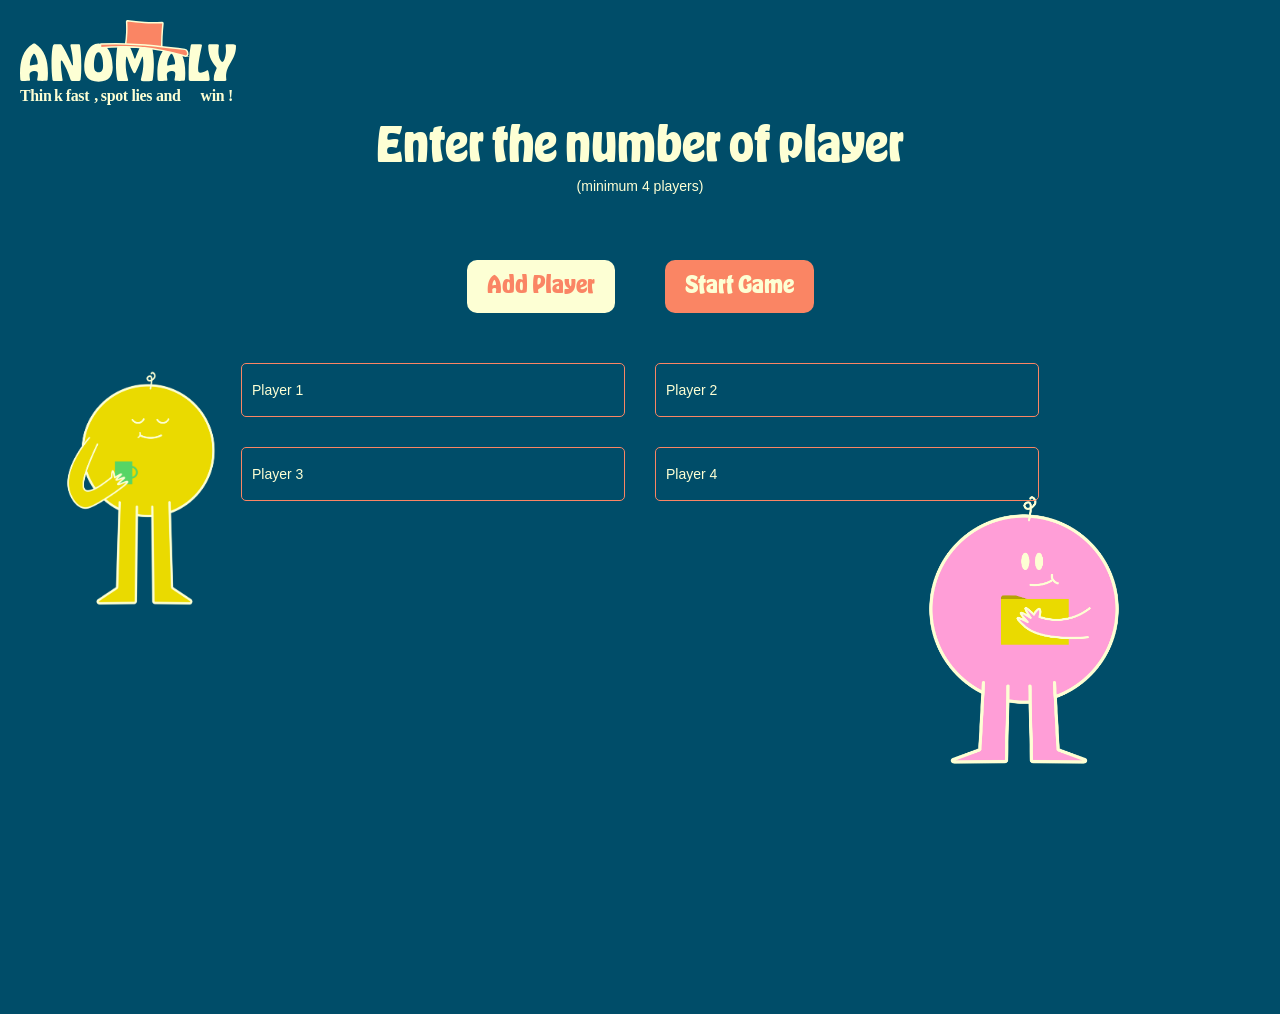
<file: public/gameIndex.html>
<!DOCTYPE html>
<html lang="en">
<head>
    <meta charset="UTF-8">
    <meta name="viewport" content="width=device-width, initial-scale=1.0">
    <title>Anomaly</title>
    <link rel="stylesheet" href="./css/style.css">
    <link rel="stylesheet" href="./css/bootstrap-grid.css">
    <link rel="stylesheet" href="./css/boostrap-perso.css">
    <link rel="stylesheet" href="./css/pre.css">    

</head>
<body>
    <a href="http://anomaly.alwaysdata.net/">
        <img class="headerLogo" src="./img/Logo-anomaly.svg" alt="">
    </a>

    <img src="./img/mascote/mascottes-01.png" class="mascot-left" alt="Mascot Left">
    <img src="./img/mascote/mascottes-02.png" class="mascot-right" alt="Mascot Right">


<section id="game">
    <div id="setup">
        <form id="playerForm">
            <h1>Enter the number of player</h1>
            <p style="margin-top: -55px;">(minimum 4 players)</p>
            <div class="btnPlayerForm">
                <button type="button" onclick="addPlayer()" class="gameBtn-secondary">Add Player</button>
                <button type="submit" class="gameBtn">Start Game</button>
            </div>
            
            <div class="input">
                <input type="text" placeholder="Player 1" required>
                <input type="text" placeholder="Player 2" required>
                <input type="text" placeholder="Player 3" required>
                <input type="text" placeholder="Player 4" required>
            </div>
        </form>
    </div> 

    <div id="game" style="display: none;"></div>
</section>
<script src="js/config.js"></script>
<script src="js/game.js"></script> 
</body>
</html>
</file>
<file: public/css/style.css>
* {
    max-width: 100vw;
    box-sizing: border-box;
}

/* Style de base pour le projet */
body {
    margin: 0;
    padding: 0;
    line-height: 1.6;
    overflow-x: hidden;
    max-width: 100vw;
}

.nav {
    position: fixed;
    background: transparent;
    padding: 20px 20px;
    text-align: end;
    position: fixed;
    z-index: 1;
    width: 100vw;
}

#first-block {
    background: var(--blue);
    color: var(--beige);
    text-align: center;
    height: 100vh;
}

.logo {
    position: relative;
    display: block;
    margin: 0 auto;
    width: 40%;
    z-index: 1000;
}

#second-block {
    background: var(--beige);
    color: var(--blue);
}

#third-block {
    background: var(--blueSky);
    color: var(--beige);

}

#fourth-block {
    background: var(--beige);
    color: var(--blue);
}

.fourth-block{
    display: flex;
    flex-direction: column;
    justify-content: center;
}
footer {
    padding: 10px 20px;
    background: var(--blue);
    color: var(--beige);
}

/* Spécifique */
a.btn {
    font-family: "Hobeaux Condensed";
    font-size: var(--font-size-h2);
    padding: 10px 20px;
    border: none;
    border-radius: 10px;
    cursor: pointer;
    
}

a.btn-primary {
    background: var(--orange);
    color: white;
    margin-top: 5%;
    transition: transform 0.3s ease; 
    z-index: 10000;
}

a.btn-secondary {
    background: var(--blue);
    color: white;
    border: none;
}

a.btn-third {
    background: var(--beige);
    color: var(--blue);
    border: none;
}

.svg-button {
    width: 250px;
    height: fit-content;
    cursor: pointer;
    transition: transform 0.3s ease;
}

.svg-button:hover {
    transform: scale(1.05);
}

.svg-button:hover text {
    transition: fill 0.3s ease;
}

.svg-button:hover #morphPath {
    animation: morph 1s ease-in-out infinite alternate;
}

/*a.btn:hover {*/
/*    background-color: #0056b3;*/
/*}*/

input, textarea {
    background: transparent;
    border: 2px solid var(--beige);
    color: var(--beige);
    padding: 15px;
    width: 100%;
}

.img-container {
    max-height: 100%; /* Image ne dépasse pas la hauteur */
    max-width: 100%; /* Image ne dépasse pas la largeur */
    object-fit: cover; /* Coupe ou ajuste pour couvrir tout le conteneur */
}

/* Wave */
.wave {
    position: relative;
    width: 100%;
    height: auto;
    line-height: 0;
    overflow: hidden;
}

.wave svg {
    display: block;
    width: 100%;
    height: auto;
}



/* Conteneur pour le SVG */
.svg-container {
    position: relative;
    display: inline-block;
    margin-top: -55px;
    margin-right: 500px;
}

/* Bouton SVG */
.svg-button {
    width: 250px;
    height: fit-content;
    cursor: pointer;
    transition: transform 0.3s ease;
}

/* Centrage du texte dans le SVG */
.svg-button text {
    pointer-events: none; /* Pour éviter de bloquer le clic */
}

.svg-button:hover #morphPath {
    animation: morph 1s ease-in-out infinite alternate;
}

@keyframes morph {
    0% {
        d: path("M141.26 2.92293C164.071 -3.36393 190.296 3.20671 211.854 14.7741C233.546 26.1674 250.614 42.8651 278.23 62.4025C305.846 81.9399 344.359 104.584 358.043 137.225C371.861 169.691 361.025 212.287 333.345 233.929C305.49 255.438 261.099 255.952 224.483 256.07C187.693 256.055 158.504 255.51 122.796 253.004C87.0874 250.498 44.7257 246.206 21.4956 223.117C-1.73442 200.029 -5.61825 158.586 7.34315 126.199C20.3045 93.8118 50.2853 70.6147 74.7544 49.5513C99.3572 28.3137 118.448 9.2098 141.26 2.92293Z");
    }
    100% {
        d: path("M141.26 5C170 0 200 10 220 20C240 30 260 50 290 70C320 90 350 120 360 140C370 160 360 200 330 220C300 240 260 250 220 250C180 250 150 245 120 240C90 235 50 230 20 200C-10 170 -5 140 10 110C25 80 50 60 70 40C90 20 110 10 141.26 5Z");
    }
}

img.headerLogo{
    position: absolute;
    width: 20%;
    padding: 20px;
}

.mascot-left,
.mascot-right {
    position: absolute;
    z-index: 0; 
}

.mascot-left {
    top: 40%;    
    left: 5%;
    width: 20vw;     
    transform: translateX(-20%);  
}

.mascot-right {
    top: 50%;     
    right: 10%;
    width: 25vw;        
    transform: translateX(10%) scale(1.1);       
}


.effect {
    position: absolute;
    z-index: 0; 
    width: 20%;
}

.one{
    top: 80%;
    right: 90%;
    width: 20%;

}

.two{
    top: 80%;
    right: -7%;    
    width: 10%;
}

.three{
    top: 30%;
    right: 95%;
    width: 8%;
}

.four{
    top: 10%;
    left: 90%;
    width: 13%;
}

#game svg{
    width: 100%;
    z-index: 10000;
}

#game h1{
    color: var(--beige);
}

#game h3{
    color: var(--beige);
    font-size: medium;
}

#game p{
    color: var(--beige);
}



button.gameBtn{
    font-family: "Hobeaux Condensed";
    font-size: var(--font-size-h3);
    background-color: var(--orange);
    color: var(--beige);
    padding: 10px 20px;
    border: none;
    border-radius: 10px;
    cursor: pointer;
}

button.gameBtn-secondary{
    font-family: "Hobeaux Condensed";
    font-size: var(--font-size-h3);
    background-color: var(--beige);
    color: var(--orange);
    padding: 10px 20px;
    border: none;
    border-radius: 10px;
    cursor: pointer;
}

#game{
    width: 100%;
    height: 100vh;
    background-color: var(--blue);
    padding: 5%;
    z-index: 1;
}


.bg-image {
    position: fixed;
    top: 0;
    height: 100vh;
    object-fit: cover;
    z-index: -1;
}

#game #setup{
    height: 100vh;
    min-width: 100%;
    max-width: 75vw;
    display: flex;
    flex-direction: column;
    margin-top: 50px;
}

/* PLAYER FORM  */
#game #setup #playerForm{ 
    display: flex;
    flex-direction: column; 
    align-items: center; 
    justify-content: center; 
    gap: 50px;
    justify-content: space-evenly;
}

#game #setup #playerForm p{
    margin-top: -55px;
}

#game #setup #playerForm .btnPlayerForm{
    display: flex;
    flex-direction: row;
    gap: 50px;
}

#game #setup #playerForm .input {
    display: flex;
    flex-wrap: wrap; 
    gap: 30px; 
    justify-content: center;
}

#game #setup input {
    border: 1px solid var(--orange);
    border-radius: 5px;
    padding: 5px 10px;
    box-sizing: border-box; 
    height: 6vh;
    width: 30vw;
}

#game #setup input::placeholder {
    color: var(--beige);
}

#game #setup input {
    color: var(--beige);
}


#game #setup textarea:focus {
    color: var(--beige);
}


/* PLAYER TURN */
#game #setup #playerTurn{ 
    display: flex;
    flex-direction: column; 
    align-items: center; 
    justify-content: center; 
    gap: 50px;
    justify-content: space-evenly;
}

#game #setup #playerTurn #wordGroup{
    display: flex;
    justify-content: center;
    margin-top: 50px;
}

#game #setup #playerTurn #wordDisplay{
    display: flex;
    justify-content: center;
}

#game #setup #orderPlayer{
    display: flex;
    flex-direction: column; 
    align-items: center; 
    justify-content: center; 
    gap: 50px;
    justify-content: space-evenly;
}

.card-player {
    position: relative;
    display: flex;
    flex-direction: column;
    align-items: center;
    width: 150px;
    height: 240px;
    border-radius: 10px;
}

.turn {
    position: absolute;
    top: -15px; 
    right: -15px; 
    width: 45px;
    height:45px;
    background-color: var(--beige);
    color: white;
    font-weight: bold;
    display: flex;
    justify-content: center;
    align-items: center;
    border-radius: 10px;
    z-index: 2;
}



.img {
    width: 100%;
    height: 150px;
    border: solid 3px var(--beige);
    border-radius: 10px;
    overflow: hidden;
    display: flex;
    justify-content: center;
    align-items: center;
}

.img img {
    width: 100%;
    height: 100%;
    object-fit: cover; 
    object-position: top;
    transform: scale(1.25) translateY(10px);

}

.card-player h2 {
    margin-top: 0px;
    font-weight: bold;
    text-align: center;
    color: var(--beige);
}

#game #setup #playerEliminated{
    display: flex;
    flex-direction: column; 
    align-items: center; 
    justify-content: center; 
    gap: 50px;
    justify-content: space-evenly;
}

#anomalyForm{
    display: flex;
    align-items: center;
    justify-content: center;
    flex-direction: column;
    gap: 20px;
}

#game #setup #selectPlayerToKill{
    display: flex;
    flex-direction: column; 
    align-items: center; 
    justify-content: center; 
    gap: 50px;
    justify-content: space-evenly;
}

#selectPlayerToKill .card-player {
    opacity: 1;
    transition: opacity 0.3s ease;
}

#selectPlayerToKill .card-player:not(.selected) {
    opacity: 0.3;
}

#selectPlayerToKill .card-player:hover {
    opacity: 1;
}

#selectPlayerToKill .card-player.selected {
    opacity: 1;
}

button.gameBtn:hover {
    transform: translateY(-3px);
    box-shadow: 0 6px 8px rgba(0, 0, 0, 0.15);
}

button.gameBtn-secondary:hover {
    background-color: #fff2cc; 
    transform: translateY(-3px);
    box-shadow: 0 6px 8px rgba(0, 0, 0, 0.15);
}

button.gameBtn:active,
button.gameBtn-secondary:active {
    transform: translateY(2px);
    box-shadow: inset 0 3px 5px rgba(0,0,0,0.2);
}

#selectPlayerToKill .card-player:hover {
    transform: scale(1.02);
    transition: transform 0.2s;
}

#winAnomaly {
    display: flex;
    flex-direction: column;
    align-items: center;
    justify-content: center;
    gap: 50px;
    height: 80vh; 
}

#winAnomaly h1.winTitle{
    font-size: 100px;
    position: relative;
}

#winAnomaly h2.winTitle{
    position: absolute; 
    margin-top: -2rem;
    margin-left: 30rem;
    color: var(--orange);
    -webkit-text-stroke-width: 2px;
    -webkit-text-stroke-color: var(--blue);
    font-size: 50px;
}

.winBtn{
    display: flex;
    flex-direction: row;
    gap: 50px;
}

.fade-in {
    opacity: 0;
    transform: translateY(10px);
    transition: opacity 0.5s ease, transform 0.5s ease;
}
.fade-in.show {
    opacity: 1;
    transform: translateY(0);
}

@media (max-width: 600px) {
    img.headerLogo{
        width: 30%;
    }
    .mascot-left,
    .mascot-right{
        display: none;
    }
    #game #setup #playerForm h1 {
        font-size: 1.5rem;
    }

    #winAnomaly h1.winTitle {
        font-size: 2rem;
    }

    #winAnomaly h2.winTitle {
        font-size: 1.2rem;
        margin-left: 8rem;
    }

    .card-player {
        width: 100px;
        height: 160px;
    }

    .img {
        height: 100px;
    }

    #game #setup input {
        width: 80vw;
    }

    #winAnomaly h1.winTitle {
        font-size: 10vw;     
    }
    #winAnomaly h2.winTitle {
        font-size: 6vw;
        -webkit-text-stroke-width: 0px;      
        margin: 0;
    }
}
</file>
<file: public/css/boostrap-perso.css>
/*!* Container : permet de centrer et définir la largeur maximale *!*/
.container {
    width: 100%;
    max-width: 1140px;  /* Largeur maximale de 1140px */
    margin: 0 auto;     /* Centre le container */
    padding: 35px 15px;    /* Ajoute un peu de padding sur les côtés */
}

/* Classes de centrage de texte */
.text-center {
    text-align: center;
}

.text-left {
    text-align: left;
}

.text-right {
    text-align: right;
}

/* Classes de largeur */
.w-100 {
    width: 100% !important;
}

.w-75 {
    width: 75% !important;
}

.w-50 {
    width: 50% !important;
}

.w-25 {
    width: 25% !important;
}

.w-auto {
    width: auto !important;
}

/* Classes de visibilité */
.d-flex {
    display: flex !important;
}

.d-block {
    display: block !important;
}

.d-inline {
    display: inline !important;
}

.d-inline-block {
    display: inline-block !important;
}

.d-none {
    display: none !important;
}

/* Alignement flex */
.align-items-center {
    align-items: center;
}

.align-items-start {
    align-items: flex-start;
}

.align-items-end {
    align-items: flex-end;
}

.align-content-center {
    align-content: center;
}

.justify-content-center {
    justify-content: center;
}

.justify-content-between {
    justify-content: space-between;
}

.justify-content-end {
    justify-content: flex-end;
}

/* Padding */
.p-0 {
    padding: 0 !important;
}

.p-1 {
    padding: 5px !important;
}

.p-2 {
    padding: 10px !important;
}

.p-3 {
    padding: 15px !important;
}

.p-4 {
    padding: 20px !important;
}

.p-5 {
    padding: 25px !important;
}

.pt-0 {
    padding-top: 0 !important;
}

.pb-0 {
    padding-bottom: 0 !important;
}

/* Margin */
/* Marges inférieures */
.mb-0 {
    margin-bottom: 0 !important;
}
.mb-1 {
    margin-bottom: 0.25rem !important; /* Équivalent à 4px */
}
.mb-2 {
    margin-bottom: 0.5rem !important; /* Équivalent à 8px */
}
.mb-3 {
    margin-bottom: 1rem !important; /* Équivalent à 16px */
}
.mb-4 {
    margin-bottom: 1.5rem !important; /* Équivalent à 24px */
}
.mb-5 {
    margin-bottom: 3rem !important; /* Équivalent à 48px */
}

/* Marges supérieures */
.mt-0 {
    margin-top: 0 !important;
}
.mt-1 {
    margin-top: 0.25rem !important;
}
.mt-2 {
    margin-top: 0.5rem !important;
}
.mt-3 {
    margin-top: 1rem !important;
}
.mt-4 {
    margin-top: 1.5rem !important;
}
.mt-5 {
    margin-top: 3rem !important;
}

/* Marges à gauche */
.ml-0 {
    margin-left: 0 !important;
}
.ml-1 {
    margin-left: 0.25rem !important;
}
.ml-2 {
    margin-left: 0.5rem !important;
}
.ml-3 {
    margin-left: 1rem !important;
}
.ml-4 {
    margin-left: 1.5rem !important;
}
.ml-5 {
    margin-left: 3rem !important;
}

/* Marges à droite */
.mr-0 {
    margin-right: 0 !important;
}
.mr-1 {
    margin-right: 0.25rem !important;
}
.mr-2 {
    margin-right: 0.5rem !important;
}
.mr-3 {
    margin-right: 1rem !important;
}
.mr-4 {
    margin-right: 1.5rem !important;
}
.mr-5 {
    margin-right: 3rem !important;
}

/* Marges générales */
.m-0 {
    margin: 0 !important;
}
.m-1 {
    margin: 0.25rem !important;
}
.m-2 {
    margin: 0.5rem !important;
}
.m-3 {
    margin: 1rem !important;
}
.m-4 {
    margin: 1.5rem !important;
}
.m-5 {
    margin: 3rem !important;
}

/* Marges horizontales (gauche + droite) */
.mx-0 {
    margin-left: 0 !important;
    margin-right: 0 !important;
}
.mx-1 {
    margin-left: 0.25rem !important;
    margin-right: 0.25rem !important;
}
.mx-2 {
    margin-left: 0.5rem !important;
    margin-right: 0.5rem !important;
}
.mx-3 {
    margin-left: 1rem !important;
    margin-right: 1rem !important;
}
.mx-4 {
    margin-left: 1.5rem !important;
    margin-right: 1.5rem !important;
}
.mx-5 {
    margin-left: 3rem !important;
    margin-right: 3rem !important;
}

/* Marges verticales (haut + bas) */
.my-0 {
    margin-top: 0 !important;
    margin-bottom: 0 !important;
}
.my-1 {
    margin-top: 0.25rem !important;
    margin-bottom: 0.25rem !important;
}
.my-2 {
    margin-top: 0.5rem !important;
    margin-bottom: 0.5rem !important;
}
.my-3 {
    margin-top: 1rem !important;
    margin-bottom: 1rem !important;
}
.my-4 {
    margin-top: 1.5rem !important;
    margin-bottom: 1.5rem !important;
}
.my-5 {
    margin-top: 3rem !important;
    margin-bottom: 3rem !important;
}

.h-100 {
    height: 100% !important;
}


/* Classes de positionnement */
.position-relative {
    position: relative !important;
}

.position-absolute {
    position: absolute !important;
}

.position-fixed {
    position: fixed !important;
}

.position-sticky {
    position: sticky !important;
}

/* Border radius */
.rounded {
    border-radius: 5px !important;
}

.rounded-sm {
    border-radius: 3px !important;
}

.rounded-lg {
    border-radius: 10px !important;
}

/* Background colors */
.bg-primary {
    background-color: #007bff !important;
}

.bg-secondary {
    background-color: #6c757d !important;
}

.bg-light {
    background-color: #f8f9fa !important;
}

.bg-dark {
    background-color: #343a40 !important;
}

.bg-white {
    background-color: #ffffff !important;
}

.bg-danger {
    background-color: #dc3545 !important;
}

/* Text colors */

.text-yellow {
    color: var(--yellow) !important;
}

.text-corail {
    color: var(--corail) !important;
}

.text-blueSky {
    color: var(--blueSky) !important;
}

.text-pink {
    color: var(--pink) !important;
}

.text-green {
    color: var(--green) !important;
}

.text-blueMarine {
    color: var(--blueMarine) !important;
}

.text-cream {
    color: var(--cream) !important;
}
</file>
<file: public/css/pre.css>
/* Color */
:root {
    --beige: #FDFFD4;
    --blue: #004D69;
    --orange: #FA8564;
    /* Pastel */
    --yellow: #EADA00;
    --corail: #F08366;
    --blueSky: #71C6CB;
    --pink: #EDA0C6;
    --green: #6DB864;
    --cream: #FAF8D5;
}

/* Fonts */
@font-face {
    font-family: 'Hobeaux Condensed';
    src: url('../fonts/HobeauxBold.woff2') format('woff2'),
    url('../fonts/HobeauxBold.woff') format('woff');
}

@font-face {
    font-family: 'PtSansCaption Bold';
    url('../fonts/PTSansCaption-Bold.ttf') format('ttf');
}

@font-face {
    font-family: 'PtSansCaption Regular';
url('../fonts/PTSansCaption-Regular.ttf') format('ttf');
}

body {
    font-family: 'PtSansCaption Regular', sans-serif;
}

h1, h2   {
    font-family: 'Hobeaux Condensed', sans-serif;
    margin: 0;
}

/* Fonts Size */
:root {
    --font-size-base: 16px;
}

@media (min-width: 768px) {
    :root {
        --font-size-base: 18px; /* Augmente la base pour les écrans plus grands */
    }
}

:root {
    --font-size-h1: calc(var(--font-size-base) * 2.618);
    --font-size-h2: calc(var(--font-size-base) * 1.618);
    --font-size-h3: calc(var(--font-size-base) * 1.272);
    --font-size-h4: var(--font-size-base);
    --font-size-h5: calc(var(--font-size-base) / 1.618);
    --font-size-h6: calc(var(--font-size-base) / 2.618);
}

h1 {
    font-size: var(--font-size-h1);
}

h2 {
    font-size: var(--font-size-h2);
}

h3 {
    font-size: var(--font-size-h3);
}

h4 {
    font-size: var(--font-size-h4);
}

h5 {
    font-size: var(--font-size-h5);
}

h6 {
    font-size: var(--font-size-h6);
}
</file>
